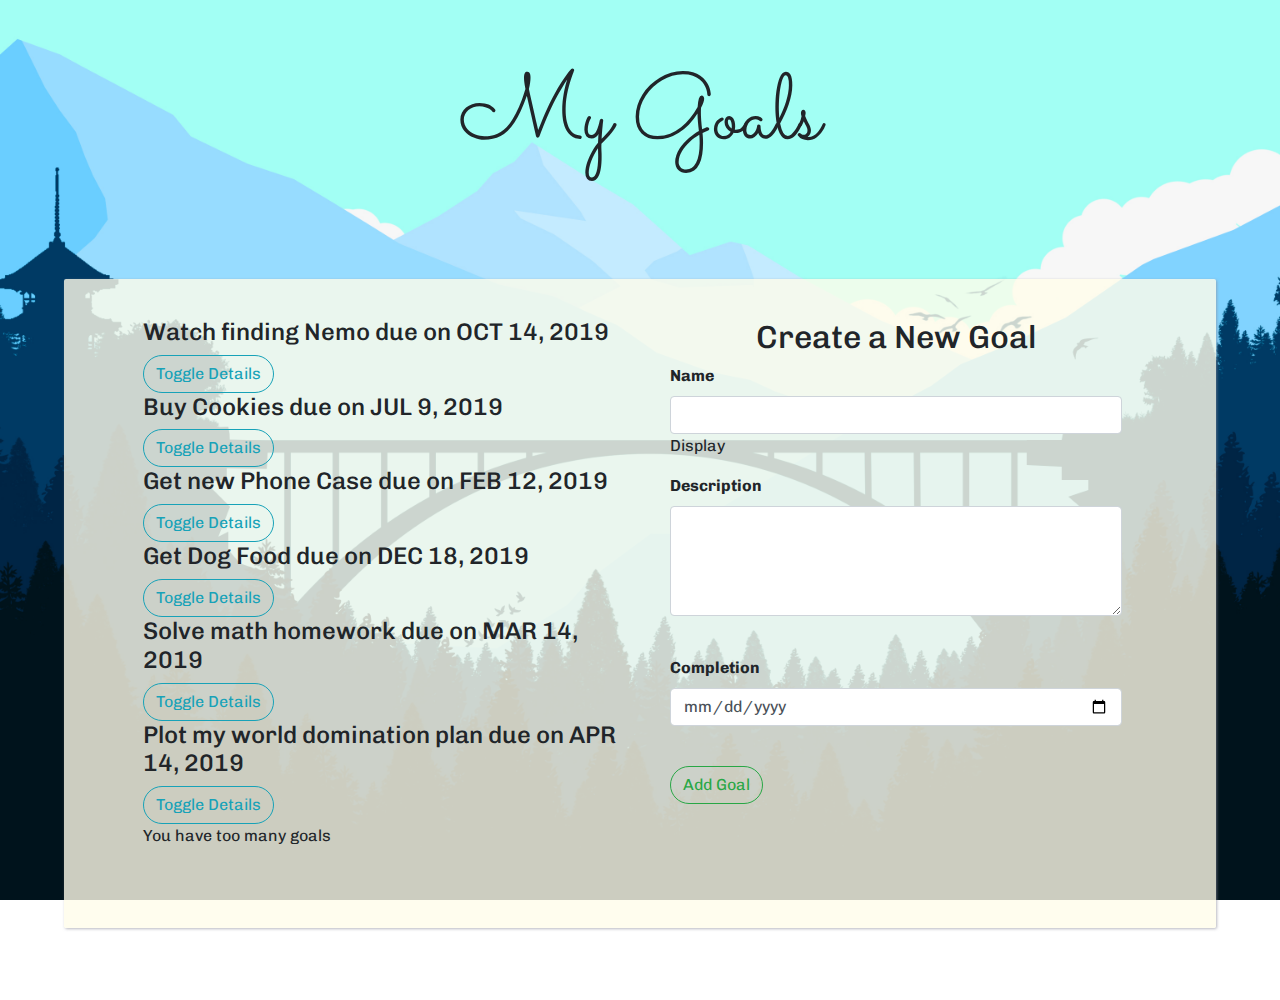
<file: index.html>
<!doctype html>
<html lang="en">
<head>
  <meta charset="utf-8">
  <title>Goals</title>
  <base href="https://isaacg94.github.io/my-goals/">  <meta name="viewport" content="width=device-width, initial-scale=1">
  <link rel="icon" type="image/x-icon" href="favicon.ico">
  <link href="https://fonts.googleapis.com/css?family=Chivo|Sacramento&display=swap" rel="stylesheet">

<link rel="stylesheet" href="styles.88693813566878a4b4e3.css"></head>
<body>
  <app-root></app-root>
<script src="polyfills-es5.7aaacbf76784c780632a.js" nomodule defer></script><script src="polyfills-es2015.0fe6949bc5ff4b784062.js" type="module"></script><script src="runtime-es2015.85f895af57b038f1e5b4.js" type="module"></script><script src="main-es2015.59f6e0fd226f08a7e0af.js" type="module"></script><script src="runtime-es5.85f895af57b038f1e5b4.js" nomodule defer></script><script src="main-es5.59f6e0fd226f08a7e0af.js" nomodule defer></script></body>
</html>
</file>
